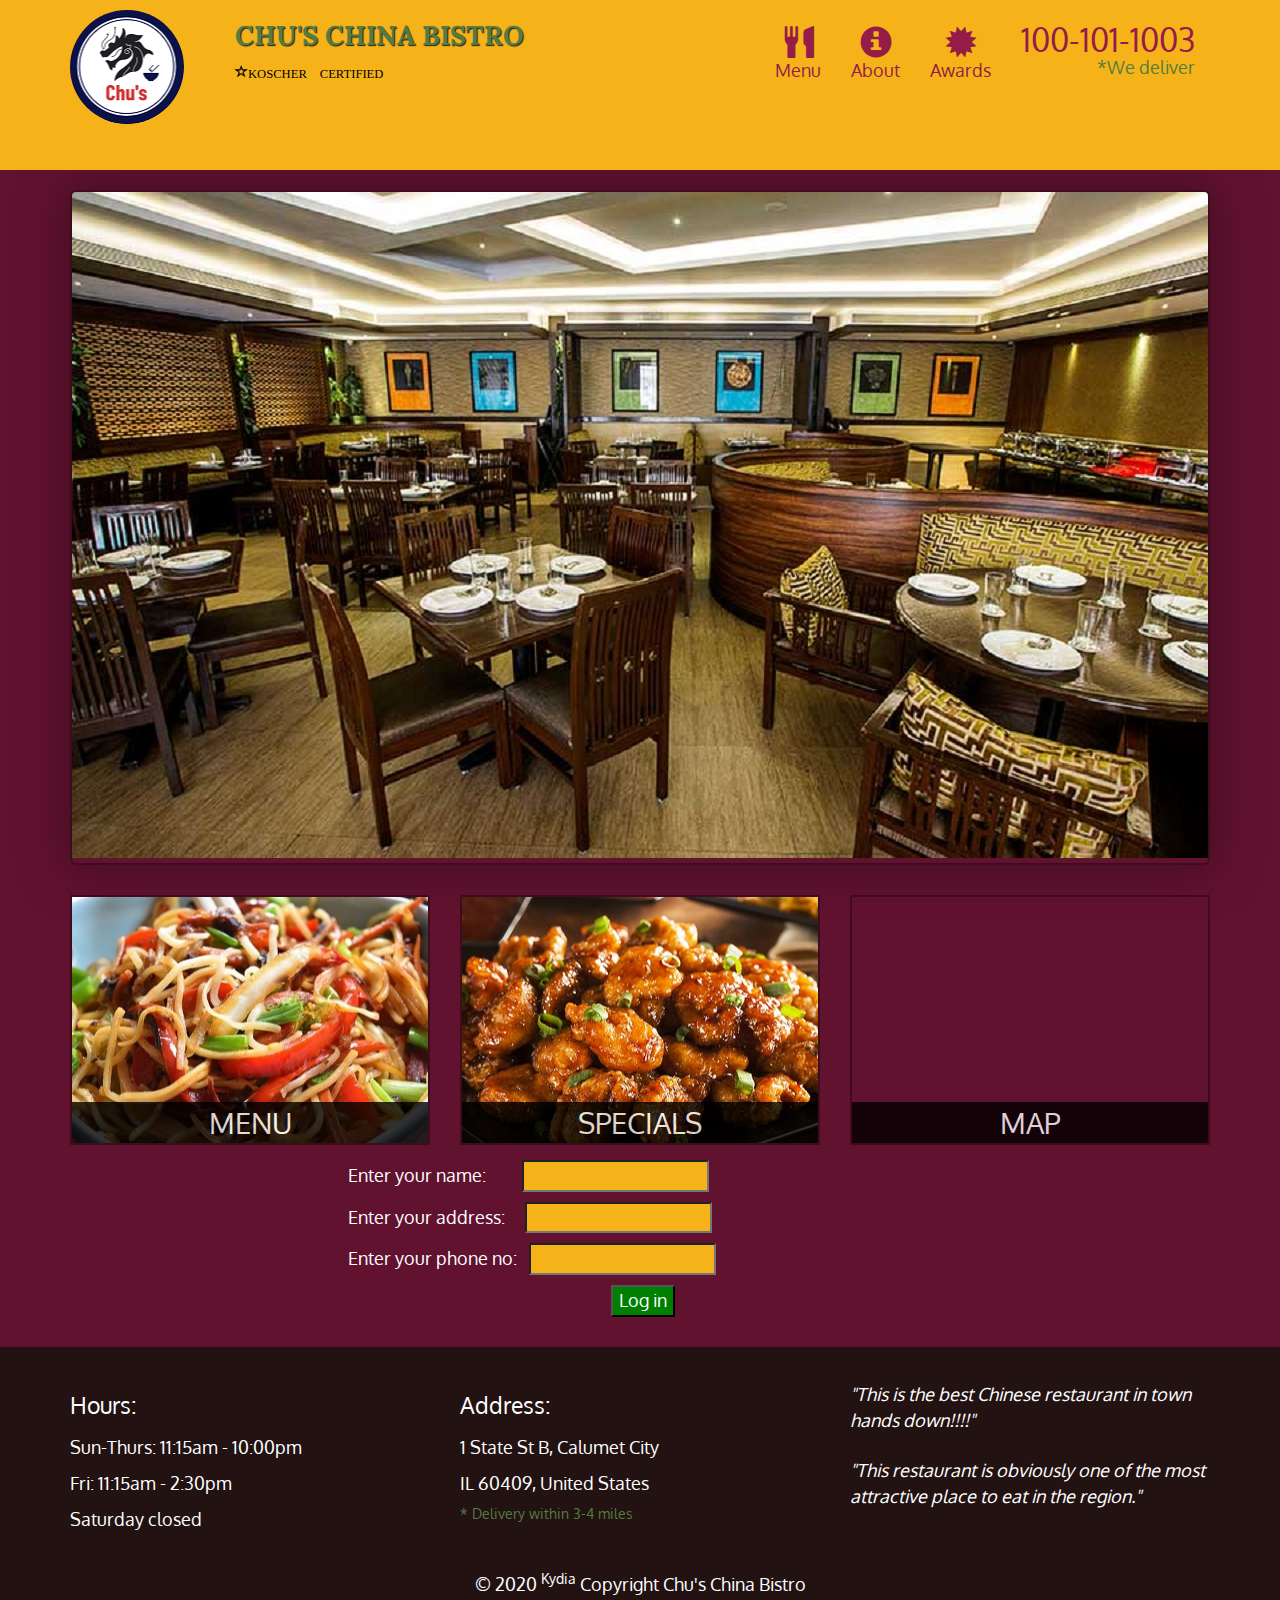
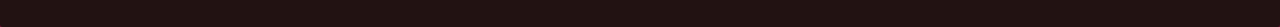
<file: index.html>
<!doctype html>
<html lang="en">
  <head>
    <meta charset="utf-8">
    <meta http-equiv="X-UA-Compatible" content="IE=edge">
    <meta name="viewport" content="width=device-width, initial-scale=1">

    <title>Chu's China Bistro</title>
    <link rel="stylesheet" href="css/bootstrap.min.css">
    <link rel="stylesheet" href="css/styles.css">
    <link href="https://fonts.googleapis.com/css2?family=Oxygen&display=swap" rel="stylesheet">
    <link href="https://fonts.googleapis.com/css2?family=Lora:ital,wght@0,500;0,600;1,400&display=swap" rel="stylesheet">
  </head>
  <body>
    <header>
      <nav id="header-nav" class="navbar navbar-default">
        <div class="container">
          <div class="navbar-header">
            <a href="index.html" class="pull-left visible-md visible-lg">
              <div id="logo-img" alt="Logo image"></div>
            </a>
            <div class="navbar-brand">
              <a href="index.html"><h1>Chu's China Bistro</h1></a>
                <p>
                  <span class="glyphicon glyphicon-star-empty">Koscher Certified</span></p>
            </div>

            <button type="button" class="navbar-toggle collapsed" data-toggle="collapse" data-target="#collapsable-nav" aria-expanded="false">
              <span class="sr-only">Toggle navigation</span>
              <span class="icon-bar"></span>
              <span class="icon-bar"></span>
              <span class="icon-bar"></span>
            </button>
          </div>
    
          <div id="collapsable-nav" class="collapse navbar-collapse">
            <ul id="nav-list" class="nav navbar-nav navbar-right">
              <li class="visible-xs active">
                <a href="index.html">
                  <span class="glyphicon glyphicon-home"></span>Home</a>
              </li>
              <li>
                <a href="menu-categories.html">
                  <span class="glyphicon glyphicon-cutlery"></span><br class="hidden-xs">Menu</a>
              </li>
              <li>
                <a href="#">
                  <span class="glyphicon glyphicon-info-sign"></span><br class="hidden-xs">About</a>
              </li>
              <li>
                <a href="#">
                <span class="glyphicon glyphicon-certificate"></span><br class="hidden-xs">Awards</a>
              </li>
              <li id="phone" class="hidden-xs">
                <a href="tel:100-101-1003">
                  <span>100-101-1003</span></a><div>*We deliver</div>
              </li>
            </ul>
          </div>
        </div>
      </nav>
    </header>

    <div id="call-btn" class="visible-xs">
      <a class="btn" href="tel:100-101-1003">
        <span class="glyphicon glyphicon-phone-alt"></span>
        100-101-1003
      </a>
    </div>
    <div id="xs-deliver" class="text-center visible-xs">*We deliver</div>
 
    <div id="main-content" class="container">
      <div class="jumbotron">
        <img src="images/hotel3.jpg" alt="Restaurant picture" class="img-responsive visible-xs">
      </div>

    <div id="home-tiles" class="row">
      <div class="col-md-4 col-sm-6 col-xs-12">
          <a href="menu-categories.html"><div id="menu-tile"><span>Menu</span></div></a>
      </div>
      <div class="col-md-4 col-sm-6 col-xs-12">
         <a href="single-category.html"><div id="specials-tile"><span>Specials</span></div></a>
      </div>
      <div class="col-md-4 col-sm-12 col-xs-12">
         <a href="https://goo.gl/maps/v8e1BNr9LXyEBgm2A" target="_blank"><div id="map-tile">
        <iframe src="https://www.google.com/maps/embed?pb=!1m18!1m12!1m3!1d2982.5793717388647!2d-87.52798218458925!3d41.62160667924329!2m3!1f0!2f0!3f0!3m2!1i1024!2i768!4f13.1!3m3!1m2!1s0x8811df7174be42ff%3A0x878582df2a307152!2sChu&#39;s%20China%20Bistro!5e0!3m2!1sen!2sin!4v1596802114423!5m2!1sen!2sin" width="100%" height="250px" frameborder="0" style="border:0;" allowfullscreen="" aria-hidden="false" tabindex="0"></iframe>
        <span>Map</span>
      </div></a>
      </div>
      <div id="js">
      <div>Enter your name: &nbsp; &nbsp; &nbsp; &nbsp;
      <input type="text" id="name"></div><div></div>
      <div>Enter your address: &nbsp; &nbsp;
      <input type="text" id="name"></div><div></div>
      <div>Enter your phone no: &nbsp;
      <input type="text" id="name"></div><div></div>
      <button id="btn1" onclick="logIn();">Log in</button></div>
      <div id="content1"></div>
    </div>
  </div>


  <footer class="panel-footer">
    <div class="container">
      <div class="row">
        <section id="hours" class="col-sm-4">
          <span>Hours:</span><br>
          Sun-Thurs: 11:15am - 10:00pm<br>
          Fri: 11:15am - 2:30pm<br>
          Saturday closed
          <hr class="visible-xs">
        </section>
        <section id="address" class="col-sm-4">
          <span>Address:</span><br>
          1 State St B, Calumet City<br> IL 60409, United States
          <p>* Delivery within 3-4 miles</p>
          <hr class="visible-xs">
        </section>
        <section id="testimonials" class="col-sm-4">
          <p>"This is the best Chinese restaurant in town hands down!!!!"</p>
          <p>"This restaurant is obviously one of the most attractive place to eat in the region."</p>
        </section>
      </div>
      <div class="text-center">&copy; 2020 <sup>Kydia</sup> Copyright Chu's China Bistro</div>
    </div>
  </footer>
    
    <script src="js/jquery.js"></script>
    <script src="js/bootstrap.min.js"></script>
    <script src="js/script.js"></script>
    <script src="js/details.js"></script>

  </body>
</html>
</file>
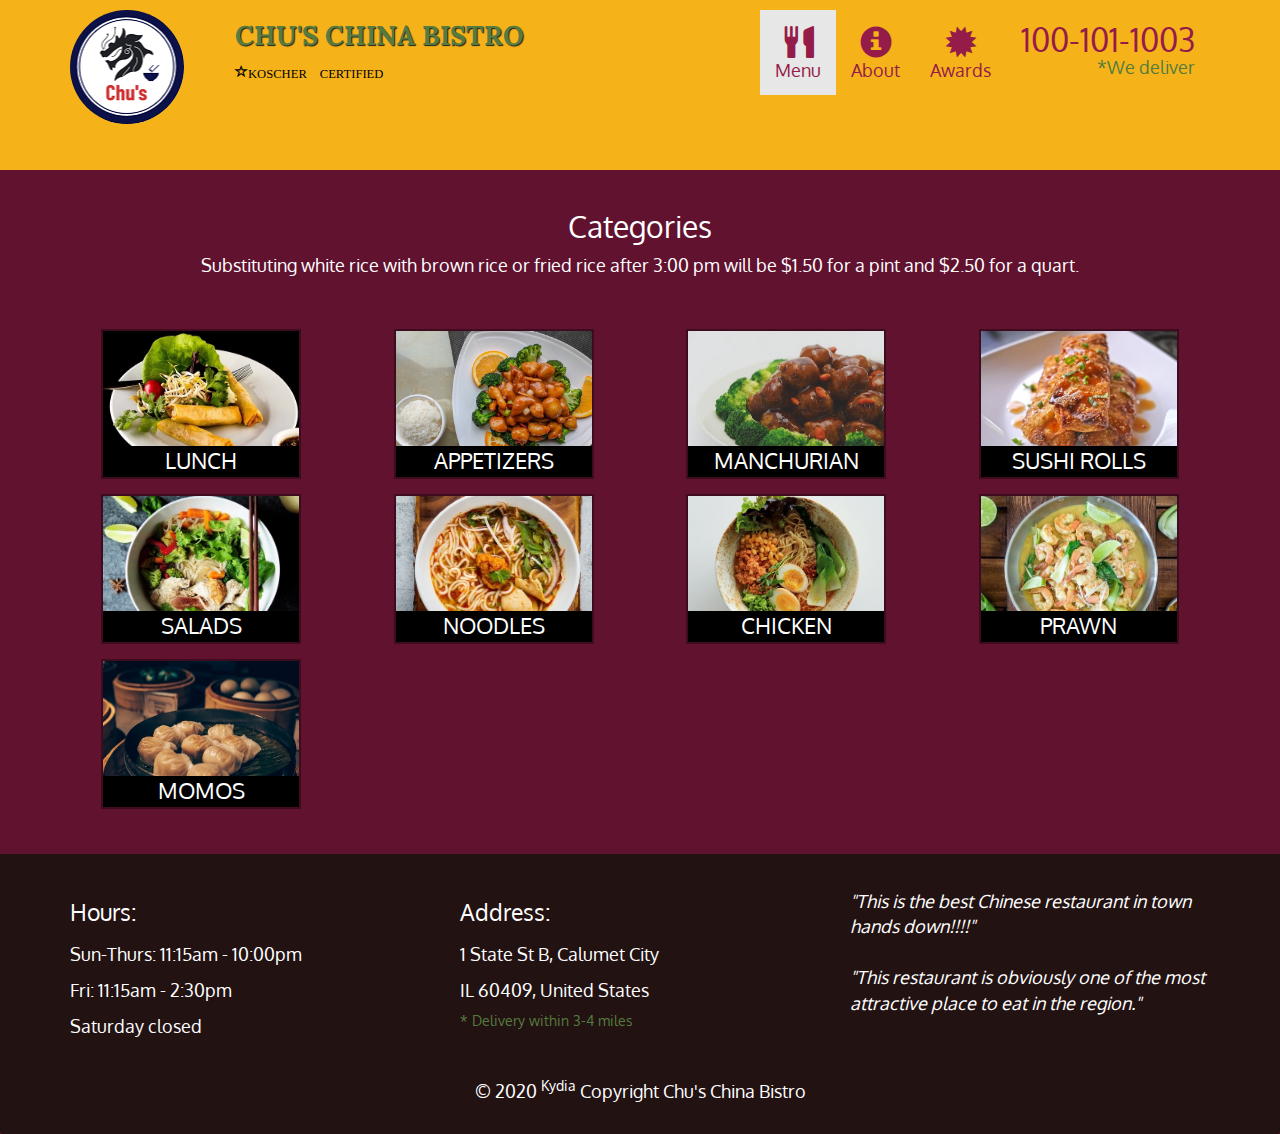
<file: menu-categories.html>
<!doctype html>
<html lang="en">
  <head>
    <meta charset="utf-8">
    <meta http-equiv="X-UA-Compatible" content="IE=edge">
    <meta name="viewport" content="width=device-width, initial-scale=1">

    <title>Chu's China Bistro</title>
    <link rel="stylesheet" href="css/bootstrap.min.css">
    <link rel="stylesheet" href="css/styles.css">
    <link href="https://fonts.googleapis.com/css2?family=Oxygen&display=swap" rel="stylesheet">
    <link href="https://fonts.googleapis.com/css2?family=Lora:ital,wght@0,500;0,600;1,400&display=swap" rel="stylesheet">
  </head>
  <body>
    <header>
      <nav id="header-nav" class="navbar navbar-default">
        <div class="container">
          <div class="navbar-header">
            <a href="index.html" class="pull-left visible-md visible-lg">
              <div id="logo-img" alt="Logo image"></div>
            </a>
            <div class="navbar-brand">
              <a href="index.html"><h1>Chu's China Bistro</h1></a>
                <p>
                  <span class="glyphicon glyphicon-star-empty">Koscher Certified</span></p>
            </div>

            <button type="button" class="navbar-toggle collapsed" data-toggle="collapse" data-target="#collapsable-nav" aria-expanded="false">
              <span class="sr-only">Toggle navigation</span>
              <span class="icon-bar"></span>
              <span class="icon-bar"></span>
              <span class="icon-bar"></span>
            </button>
          </div>
    
          <div id="collapsable-nav" class="collapse navbar-collapse">
            <ul id="nav-list" class="nav navbar-nav navbar-right">
              <li class="visible-xs">
                <a href="index.html">
                  <span class="glyphicon glyphicon-home"></span>Home</a>
              </li>
              <li class="active">
                <a href="menu-categories.html">
                  <span class="glyphicon glyphicon-cutlery"></span><br class="hidden-xs">Menu</a>
              </li>
              <li>
                <a href="#">
                  <span class="glyphicon glyphicon-info-sign"></span><br class="hidden-xs">About</a>
              </li>
              <li>
                <a href="#">
                <span class="glyphicon glyphicon-certificate"></span><br class="hidden-xs">Awards</a>
              </li>
              <li id="phone" class="hidden-xs">
                <a href="tel:100-101-1003">
                  <span>100-101-1003</span></a><div>*We deliver</div>
              </li>
            </ul>
          </div>
        </div>
      </nav>
    </header>

    <div id="call-btn" class="visible-xs">
      <a class="btn" href="tel:100-101-1003">
        <span class="glyphicon glyphicon-phone-alt"></span>
        100-101-1003
      </a>
    </div>
    <div id="xs-deliver" class="text-center visible-xs">*We deliver</div>
 
    <div id="main-content" class="container">
      <h2 id="menu-categories-title" class="text-center">Categories</h2>
      <div class="text-center">Substituting white rice with brown rice or fried rice after 3:00 pm will be $1.50 for a pint and $2.50 for a quart.</div>

      <section class="row">
        <div class="col-md-3 col-sm-4 col-xs-6 col-xxs-12">
          <a href="single-category.html">
            <div class="category-tile">
              <img width="200" height="150" src="images/menu/B.jpg" alt="Lunch">
              <span>Lunch</span>
            </div>
          </a>
        </div>
        <div class="col-md-3 col-sm-4 col-xs-6 col-xxs-12">
          <a href="single-category.html">
            <div class="category-tile">
              <img width="200" height="150" src="images/menu/C.jpg" alt="Lunch">
              <span>Appetizers</span>
            </div>
          </a>
        </div>
        <div class="col-md-3 col-sm-4 col-xs-6 col-xxs-12">
          <a href="single-category.html">
            <div class="category-tile">
              <img width="200" height="150" src="images/menu/D.jpg" alt="Lunch">
              <span>Manchurian</span>
            </div>
          </a>
        </div>
        <div class="col-md-3 col-sm-4 col-xs-6 col-xxs-12">
          <a href="single-category.html">
            <div class="category-tile">
              <img width="200" height="150" src="images/menu/E.jpg" alt="Lunch">
              <span>Sushi rolls</span>
            </div>
          </a>
        </div>
        <div class="col-md-3 col-sm-4 col-xs-6 col-xxs-12">
          <a href="single-category.html">
            <div class="category-tile">
              <img width="200" height="150" src="images/menu/F.jpg" alt="Lunch">
              <span>Salads</span>
            </div>
          </a>
        </div>
        <div class="col-md-3 col-sm-4 col-xs-6 col-xxs-12">
          <a href="single-category.html">
            <div class="category-tile">
              <img width="200" height="150" src="images/menu/G.jpg" alt="Lunch">
              <span>Noodles</span>
            </div>
          </a>
        </div>
        <div class="col-md-3 col-sm-4 col-xs-6 col-xxs-12">
          <a href="single-category.html">
            <div class="category-tile">
              <img width="200" height="150" src="images/menu/H.jpg" alt="Lunch">
              <span>Chicken</span>
            </div>
          </a>
        </div>
        <div class="col-md-3 col-sm-4 col-xs-6 col-xxs-12">
          <a href="single-category.html">
            <div class="category-tile">
              <img width="200" height="150" src="images/menu/I.jpg" alt="Lunch">
              <span>Prawn</span>
            </div>
          </a>
        </div>
        <div class="col-md-3 col-sm-4 col-xs-6 col-xxs-12">
          <a href="single-category.html">
            <div class="category-tile">
              <img width="200" height="150" src="images/menu/J.jpg" alt="Lunch">
              <span>Momos</span>
            </div>
          </a>
        </div>
      </section>
  </div>

  <footer class="panel-footer">
    <div class="container">
      <div class="row">
        <section id="hours" class="col-sm-4">
          <span>Hours:</span><br>
          Sun-Thurs: 11:15am - 10:00pm<br>
          Fri: 11:15am - 2:30pm<br>
          Saturday closed
          <hr class="visible-xs">
        </section>
        <section id="address" class="col-sm-4">
          <span>Address:</span><br>
          1 State St B, Calumet City<br> IL 60409, United States
          <p>* Delivery within 3-4 miles</p>
          <hr class="visible-xs">
        </section>
        <section id="testimonials" class="col-sm-4">
          <p>"This is the best Chinese restaurant in town hands down!!!!"</p>
          <p>"This restaurant is obviously one of the most attractive place to eat in the region."</p>
        </section>
      </div>
      <div class="text-center">&copy; 2020 <sup>Kydia</sup> Copyright Chu's China Bistro</div>
    </div>
  </footer>
    
    <script src="js/jquery.js"></script>
    <script src="js/bootstrap.min.js"></script>
    <script src="js/script.js"></script>

  </body>
</html>
</file>
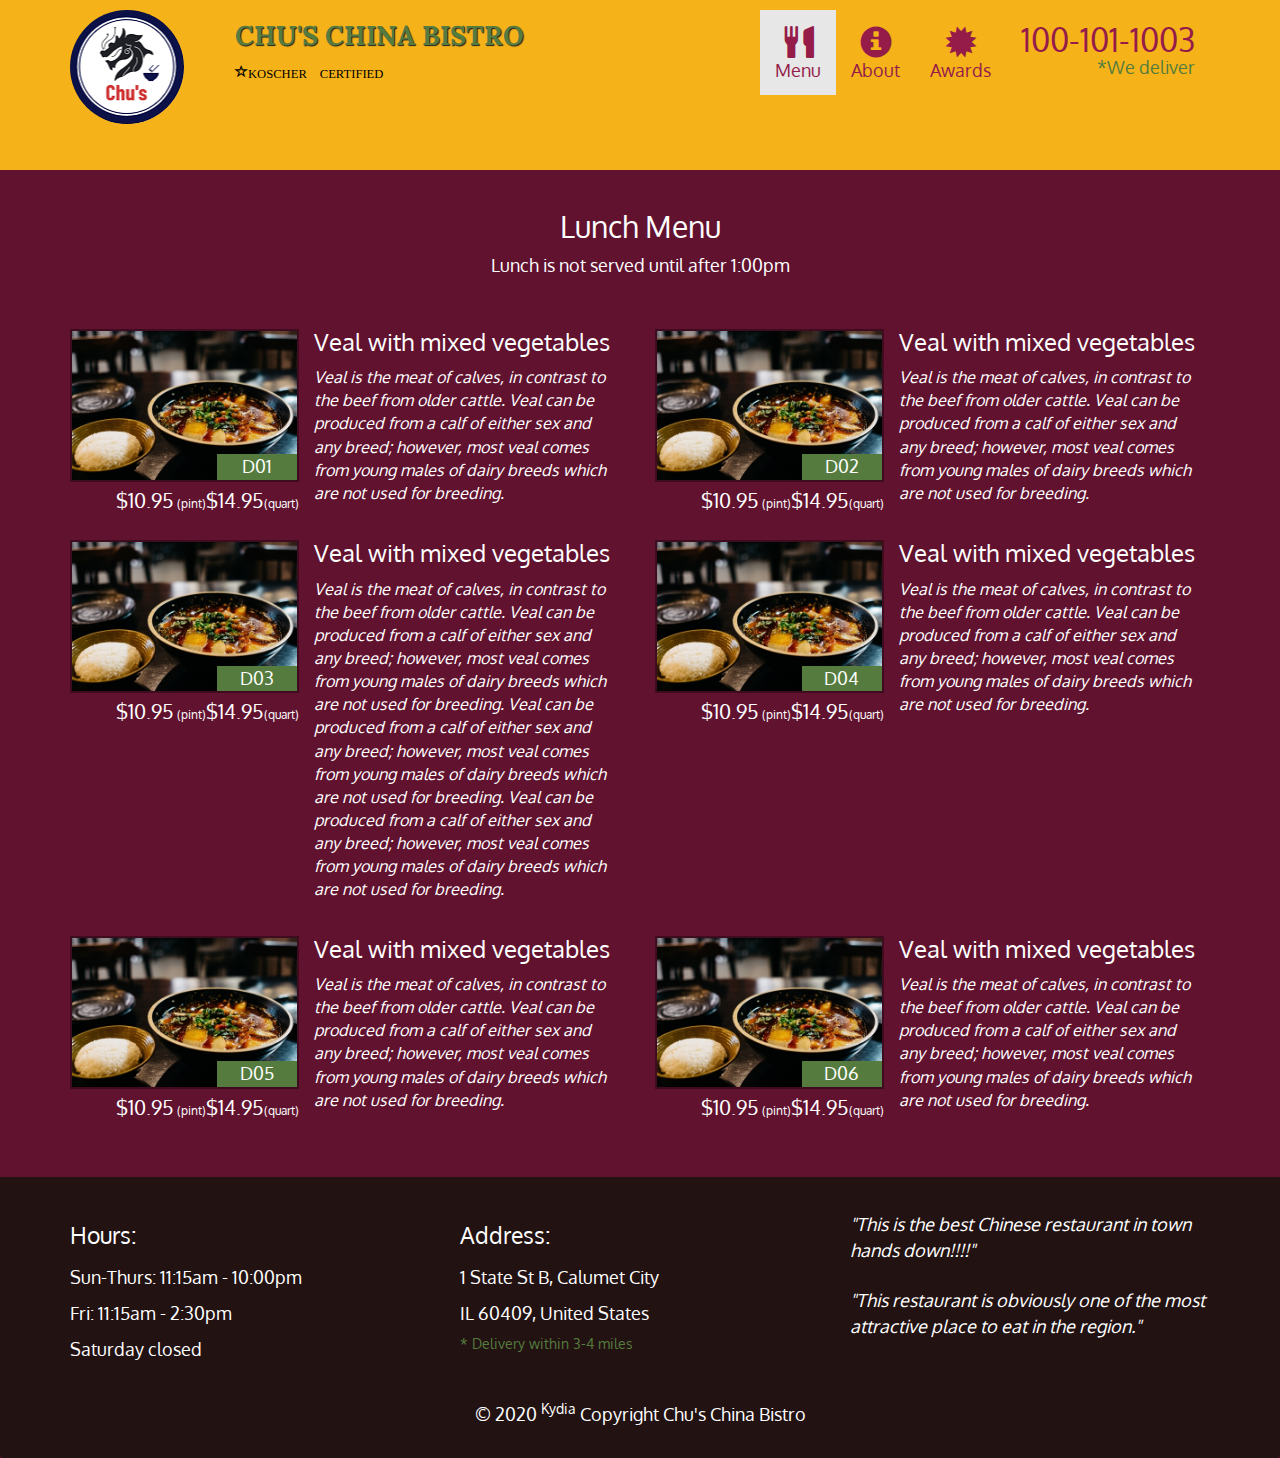
<file: single-category.html>
<!doctype html>
<html lang="en">
  <head>
    <meta charset="utf-8">
    <meta http-equiv="X-UA-Compatible" content="IE=edge">
    <meta name="viewport" content="width=device-width, initial-scale=1">

    <title>Chu's China Bistro</title>
    <link rel="stylesheet" href="css/bootstrap.min.css">
    <link rel="stylesheet" href="css/styles.css">
    <link href="https://fonts.googleapis.com/css2?family=Oxygen&display=swap" rel="stylesheet">
    <link href="https://fonts.googleapis.com/css2?family=Lora:ital,wght@0,500;0,600;1,400&display=swap" rel="stylesheet">
  </head>
  <body>
    <header>
      <nav id="header-nav" class="navbar navbar-default">
        <div class="container">
          <div class="navbar-header">
            <a href="index.html" class="pull-left visible-md visible-lg">
              <div id="logo-img" alt="Logo image"></div>
            </a>
            <div class="navbar-brand">
              <a href="index.html"><h1>Chu's China Bistro</h1></a>
                <p>
                  <span class="glyphicon glyphicon-star-empty">Koscher Certified</span></p>
            </div>

            <button type="button" class="navbar-toggle collapsed" data-toggle="collapse" data-target="#collapsable-nav" aria-expanded="false">
              <span class="sr-only">Toggle navigation</span>
              <span class="icon-bar"></span>
              <span class="icon-bar"></span>
              <span class="icon-bar"></span>
            </button>
          </div>
    
          <div id="collapsable-nav" class="collapse navbar-collapse">
            <ul id="nav-list" class="nav navbar-nav navbar-right">
              <li class="visible-xs">
                <a href="index.html">
                  <span class="glyphicon glyphicon-home"></span>Home</a>
              </li>
              <li class="active">
                <a href="menu-categories.html">
                  <span class="glyphicon glyphicon-cutlery"></span><br class="hidden-xs">Menu</a>
              </li>
              <li>
                <a href="#">
                  <span class="glyphicon glyphicon-info-sign"></span><br class="hidden-xs">About</a>
              </li>
              <li>
                <a href="#">
                <span class="glyphicon glyphicon-certificate"></span><br class="hidden-xs">Awards</a>
              </li>
              <li id="phone" class="hidden-xs">
                <a href="tel:100-101-1003">
                  <span>100-101-1003</span></a><div>*We deliver</div>
              </li>
            </ul>
          </div>
        </div>
      </nav>
    </header>

    <div id="call-btn" class="visible-xs">
      <a class="btn" href="tel:100-101-1003">
        <span class="glyphicon glyphicon-phone-alt"></span>
        100-101-1003
      </a>
    </div>
    <div id="xs-deliver" class="text-center visible-xs">*We deliver</div>
 
    <div id="main-content" class="container">
     <h2 id="menu-categories-title" class="text-center">Lunch Menu</h2>
     <div class="text-center">Lunch is not served until after 1:00pm</div>

     <section class="row">
       <div class="menu-item-tile col-md-6">
         <div class="row">
           <div class="col-sm-5">
             <div class="menu-item-photo">
               <div>D01</div>
               <img class="img-responsive" width="250" height="150" src="images/menu/sub/d1.jpg" alt="Item">
             </div>
             <div class="menu-item-price">$10.95<span> (pint)</span>$14.95<span>(quart)</span></div>
           </div>
             <div class="menu-item-description col-sm-7">
               <h3 class="menu-item-tile">Veal with mixed vegetables</h3>
               <p class="menu-item-details">Veal is the meat of calves, in contrast to the beef from older cattle. Veal can be produced from a calf of either sex and any breed; however, most veal comes from young males of dairy breeds which are not used for breeding.</p>
             </div>
           </div> 
           <hr class="visible-xs">
         </div>

           <div class="menu-item-tile col-md-6">
         <div class="row">
           <div class="col-sm-5">
             <div class="menu-item-photo">
               <div>D02</div>
               <img class="img-responsive" width="250" height="150" src="images/menu/sub/d1.jpg" alt="Item">
             </div>
             <div class="menu-item-price">$10.95<span> (pint)</span>$14.95<span>(quart)</span></div>
           </div>
             <div class="menu-item-description col-sm-7">
               <h3 class="menu-item-tile">Veal with mixed vegetables</h3>
               <p class="menu-item-details">Veal is the meat of calves, in contrast to the beef from older cattle. Veal can be produced from a calf of either sex and any breed; however, most veal comes from young males of dairy breeds which are not used for breeding.</p>
             </div>
           </div> 
           <hr class="visible-xs">
         </div>

         <div class="menu-item-tile col-md-6">
         <div class="row">
           <div class="col-sm-5">
             <div class="menu-item-photo">
               <div>D03</div>
               <img class="img-responsive" width="250" height="150" src="images/menu/sub/d1.jpg" alt="Item">
             </div>
             <div class="menu-item-price">$10.95<span> (pint)</span>$14.95<span>(quart)</span></div>
           </div>
             <div class="menu-item-description col-sm-7">
               <h3 class="menu-item-tile">Veal with mixed vegetables</h3>
               <p class="menu-item-details">Veal is the meat of calves, in contrast to the beef from older cattle. Veal can be produced from a calf of either sex and any breed; however, most veal comes from young males of dairy breeds which are not used for breeding. Veal can be produced from a calf of either sex and any breed; however, most veal comes from young males of dairy breeds which are not used for breeding. Veal can be produced from a calf of either sex and any breed; however, most veal comes from young males of dairy breeds which are not used for breeding.</p>
             </div>
           </div> 
           <hr class="visible-xs">
         </div>

         <div class="menu-item-tile col-md-6">
         <div class="row">
           <div class="col-sm-5">
             <div class="menu-item-photo">
               <div>D04</div>
               <img class="img-responsive" width="250" height="150" src="images/menu/sub/d1.jpg" alt="Item">
             </div>
             <div class="menu-item-price">$10.95<span> (pint)</span>$14.95<span>(quart)</span></div>
           </div>
             <div class="menu-item-description col-sm-7">
               <h3 class="menu-item-tile">Veal with mixed vegetables</h3>
               <p class="menu-item-details">Veal is the meat of calves, in contrast to the beef from older cattle. Veal can be produced from a calf of either sex and any breed; however, most veal comes from young males of dairy breeds which are not used for breeding.</p>
             </div>
           </div> 
           <hr class="visible-xs">
         </div>

        <div class="clearfix visible-md-block visible-lg-block"></div>


         <div class="menu-item-tile col-md-6">
         <div class="row">
           <div class="col-sm-5">
             <div class="menu-item-photo">
               <div>D05</div>
               <img class="img-responsive" width="250" height="150" src="images/menu/sub/d1.jpg" alt="Item">
             </div>
             <div class="menu-item-price">$10.95<span> (pint)</span>$14.95<span>(quart)</span></div>
           </div>
             <div class="menu-item-description col-sm-7">
               <h3 class="menu-item-tile">Veal with mixed vegetables</h3>
               <p class="menu-item-details">Veal is the meat of calves, in contrast to the beef from older cattle. Veal can be produced from a calf of either sex and any breed; however, most veal comes from young males of dairy breeds which are not used for breeding.</p>
             </div>
           </div> 
           <hr class="visible-xs">
         </div>

         <div class="menu-item-tile col-md-6">
         <div class="row">
           <div class="col-sm-5">
             <div class="menu-item-photo">
               <div>D06</div>
               <img class="img-responsive" width="250" height="150" src="images/menu/sub/d1.jpg" alt="Item">
             </div>
             <div class="menu-item-price">$10.95<span> (pint)</span>$14.95<span>(quart)</span></div>
           </div>
             <div class="menu-item-description col-sm-7">
               <h3 class="menu-item-tile">Veal with mixed vegetables</h3>
               <p class="menu-item-details">Veal is the meat of calves, in contrast to the beef from older cattle. Veal can be produced from a calf of either sex and any breed; however, most veal comes from young males of dairy breeds which are not used for breeding.</p>
             </div>
           </div> 
           <hr class="visible-xs">
         </div>
      
     </section>
  </div>

  <footer class="panel-footer">
    <div class="container">
      <div class="row">
        <section id="hours" class="col-sm-4">
          <span>Hours:</span><br>
          Sun-Thurs: 11:15am - 10:00pm<br>
          Fri: 11:15am - 2:30pm<br>
          Saturday closed
          <hr class="visible-xs">
        </section>
        <section id="address" class="col-sm-4">
          <span>Address:</span><br>
          1 State St B, Calumet City<br> IL 60409, United States
          <p>* Delivery within 3-4 miles</p>
          <hr class="visible-xs">
        </section>
        <section id="testimonials" class="col-sm-4">
          <p>"This is the best Chinese restaurant in town hands down!!!!"</p>
          <p>"This restaurant is obviously one of the most attractive place to eat in the region."</p>
        </section>
      </div>
      <div class="text-center">&copy; 2020 <sup>Kydia</sup> Copyright Chu's China Bistro</div>
    </div>
  </footer>
    
    <script src="js/jquery.js"></script>
    <script src="js/bootstrap.min.js"></script>
    <script src="js/script.js"></script>

  </body>
</html>
</file>
<file: css/styles.css>
body {
	background-color: #61122F;
	font-size: 18px;
	color: #fff;
	font-family: 'Oxygen', sans-serif;
}

#header-nav {
	background-color: #F6b319;
	border-radius: 0;
	border: 0;
}

#logo-img {
	background: url('../images/circle-cropped.png') no-repeat;
	width: 150px;
	height: 150px;
	margin: 10px 15px 10px 0;
	float: left;
}

.navbar-brand {
	padding-top: 25px;
}

.navbar-brand h1 {
	font-family: 'Lora', serif;
    color: #557c3e;
    font-size: 1.5em;
    text-transform: uppercase;
    font-weight: bold;
    text-shadow: 1px 1px 1px #222;
    margin-top: 0;
    margin-bottom: 0;
    line-height: .75; 
}

.navbar-brand a:hover, .navbar-brand a:focus {
	text-decoration: none;
}

.navbar-brand p {
    color: #000;
    text-transform: uppercase;
    font-size: .7em;
    margin-top: 15px; 
}

.navbar-brand p span {
	vertical-align: middle;
}

#nav-list {
	margin-top: 10px;
}

#nav-list a {
	color: #951C49;
	text-align: center;
}

#nav-list a:hover {
	background: #E7E7E7;
}

#nav-list a span {
	font-size: 1.8em;
}

#phone {
	margin-top: 5px;
}

#phone a { /*phone number*/
	text-align: right;
    padding-bottom: 0;
}

#phone div { /*we deliver*/
	color: #557c3e;
	text-align: right;
	padding-right: 15px;
}

/*.navbar-header button.navbar-toggle, .navbar-header, .icon-bar {
	border: 0.1px solid #61122f;
} */
 
.navbar-header button.navbar-toggle {
	clear: both;
	margin-top: -30px;
}

/* END HEADER */

/* FOOTER */
.panel-footer {
    margin-top: 30px;
    padding-top: 35px;
    padding-bottom: 30px;
    background-color: #221212;
    border-top: 0;
}

 .panel-footer div.row {
    margin-bottom: 35px;
}
#hours, #address {
    line-height: 2;
}
#hours>span, #address>span {
    font-size: 1.3em;
}
#address p {
    color: #557c3e;
    font-size: .8em;
    line-height: 1.8;
}
#testimonials {
    font-style: italic;
}
#testimonials p:nth-child(2) {
    margin-top: 25px;
} 
/* HOME PAGE */

#menu-tile, #specials-tile, #map-tile {
    height: 250px;
    width: 100%;
    margin-bottom: 15px;
    position: relative;
    border: 2px solid #3F0C1F;
    overflow: hidden;
}
#menu-tile:hover , #specials-tile:hover , #map-tile:hover {
    box-shadow: 0 1px 5px #CCCCCC;
}
#menu-tile {
    background: url("../images/veg.jpg") no-repeat;
    background-position: center;
}
#specials-tile {
    background: url("../images/china.jpg") no-repeat;
    background-position: center;
}

#menu-tile span, #specials-tile span, #map-tile span {
    position: absolute;
    right: 0;
    bottom: 0;
    width: 100%;
    text-align: center;
    font-size: 1.6em;
    text-transform: uppercase;
    background-color: #000;
    color: #fff;
    opacity: .8;
}

/* END HOME PAGE */

/* MENU CATEGORIES */
.category-tile {
    position: relative;
    border: 2px solid #3F0C1F;
    overflow: hidden;
    width: 200px;
    height: 150px;
    margin: 0 auto 15px; 
}
.category-tile span {
    position: absolute;
    bottom: 0;
    right: 0;
    width: 100%;
    text-align: center;
    font-size: 1.2em;
    text-transform: uppercase;
    background-color: #000;
    color: #fff;
}  
.category-tile:hover {
    box-shadow: 0 1px 5px 1px #CCCCCC;
}
#menu-categories-title + div {
    margin-bottom: 50px;
}
/* END MENU CATEGORIES */

/* SINGLE CATEGORY PAGE */
.menu-item-tile {
    margin-bottom: 25px;
}
.menu-item-tile hr {
    width: 80%;
}
.menu-item-tile .menu-item-price {
    font-size: 1.1em;
    text-align: right;
    margin-top: -15px;
    margin-right: -15px;
}
.menu-item-tile .menu-item-price span {
    font-size: 0.6em;
}
.menu-item-photo {
    position: relative;
    border: 2px solid #3F0C1F;
    overflow: hidden; 
    padding: 0;
    margin-right: -15px;
    margin-left: auto;
    margin-bottom: 20px;
    max-width: 250px; 
}
.menu-item-photo div {
    position: absolute;
    bottom: 0;
    right: 0;
    width: 80px;
    background-color: #557c3e;
    text-align: center; 
}
.menu-item-description {
    padding-right: 30px;
}
h3.menu-item-tile {
    margin: 0 0 10px; /* top right bottom */
}
.menu-item-details {
    font-size: .9em;
    font-style: italic;
} 
/* END SINGLE CATEGORY PAGE */

/*** Large devices ***/
@media (min-width: 1200px) {
 .container .jumbotron {
  	background: url("../images/hotel1.jpg") no-repeat;
    height: 675px;
    box-shadow: 0 0 50px #3F0C1F;
    border: 2px solid #3F0C1F;
  }
}

/*** Medium devices ***/
@media (min-width: 992px) and (max-width: 1199px) {
#logo-img {
	background: url('../images/circle-cropped.png') no-repeat;
	width: 120px;
	height: 120px;
	margin: 5px 5px 5px 0;
}
 .container .jumbotron {
  	background: url("../images/hotel2.jpg") no-repeat;
    height: 558px;
    box-shadow: 0 0 50px #3F0C1F;
    border: 2px solid #3F0C1F;
  }
}

/*** Small devices ***/
@media (min-width: 768px) and (max-width: 991px) {
   .jumbotron {
  	background: url("../images/hotel3.jpg") no-repeat;
    height: 432px;
    box-shadow: 0 0 50px #3F0C1F;
    border: 2px solid #3F0C1F;
  }
}

/*** Extra small devices ***/
@media (max-width: 767px) {
  .navbar-brand {
    	padding-top: 10px;
    	height: 80px;
    }
    .navbar-brand h1 {  /*Restaurant name*/
        padding-top: 10px;
        font-size: 5vw;  /* 1vw = 1% viewport width */
    }
    .navbar-brand p {  /*Koscher*/
        text-transform: uppercase;
        font-size: .6em;
        margin-top: 12px;
    }
    .navbar-brand p span {
    	font-size: 0.9em;
    }

    #collapsable-nav a {
    	font-size: 1.2em;
    }
    #collapsable-nav a span {
    	font-size: 1em;
    	margin-right: 5px;
    }
    #call-btn > a {
        font-size: 1.5em;
        display: block;
        margin: 0 20px;
        padding: 10px;
        border: 2px solid #fff;
        background-color: #F6b319;
        color: #61122F;
    }
    #xs-deliver {
        margin-top: 5px;
        font-size: .7em;
        letter-spacing: .1em;
        text-transform: uppercase;
    }
    /* End header */

    /* Footer */
    .panel-footer section {
        margin-bottom: 30px;
        text-align: center;
    }
    .panel-footer section:nth-child(3) {
        margin-bottom: 0;
    }
    .panel-footer section hr {
        width: 50%;
    } 
    /* End footer */

    /* Home page */
    .container .jumbotron {
        margin-top: 30px;
        padding: 0;
        box-shadow: 0 0 50px #3f0c1f;
        border: 2px solid #3f0c1f;
    }
     #menu-tile, #specials-tile {
    width: 360px;
    margin: 0 auto 15px auto;
  }
  .menu-item-photo {
    margin-right: auto;
  }
  .menu-item-tile .menu-item-price {
    text-align: center;
  }
  .menu-item-description {
    text-align: center;
  }
}

/* Extra small devices */
@media (max-width: 479px) {
    .navbar-brand h1 {
        padding-top: 5px;
        font-size: 6vw;
    }
    #menu-tile, #specials-tile {
        width: 280px;
        margin: 0 auto 15px auto;
    }
    .col-xxs-12 {
        position: relative;
        min-height: 1px;
        padding-right: 15px;
        padding-left: 15px;
        float: left;
        width: 100%;
    }
}

#btn1 {
    background-color: green;
    margin-left: 30%;
}

#name {
    align-content: center;
    background-color: #F6b319;
    margin-bottom: 10px;
}

div#js {
    margin-left: 25%;
}

div#content1 {
    margin-left: 42%;
}
</file>
